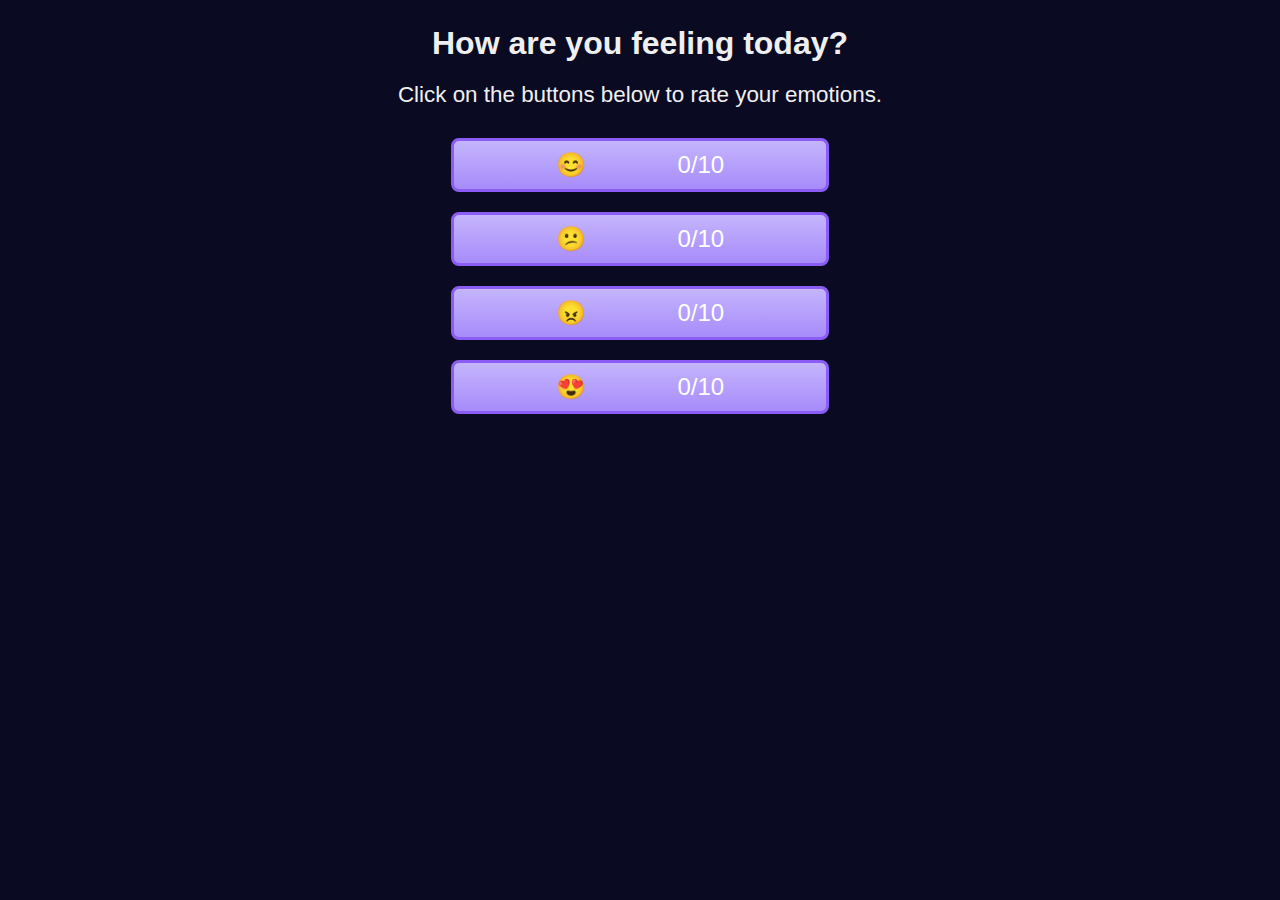
<file: emojiReactor.js/index.html>
<!DOCTYPE html>
<html lang="en">

<head>
  <meta charset="UTF-8" />
  <meta name="viewport" content="width=device-width, initial-scale=1.0" />
  <title>Emoji Reactor</title>
  <link rel="stylesheet" href="./style.css" />
</head>
<body>
  <main>

    <h1 class="title">How are you feeling today?</h1>

    <p class="description">
      Click on the buttons below to rate your emotions.
    </p>
    <div class="btn-container">
      <button id="happy-btn" class="emoji-btn" aria-label="Happy face emoji">
        <span role="img" aria-hidden="true">😊</span>
        <span class="count">0/10</span>
      </button>
      <button
        id="confused-btn"
        class="emoji-btn"
        aria-label="Confused face emoji"
      >
        <span role="img" aria-hidden="true">😕</span>
        <span class="count">0/10</span>
      </button>
      <button id="sad-btn" class="emoji-btn" aria-label="Angry face emoji">
        <span role="img" aria-hidden="true">😠</span>
        <span class="count">0/10</span>
      </button>
      <button
        id="loving-btn"
        class="emoji-btn"
        aria-label="Loving face emoji"
      >
        <span role="img" aria-hidden="true">😍</span>
        <span class="count">0/10</span>
      </button>
    </div>
  </main>
  <script src="script.js"></script>
</body>
</html>
</file>
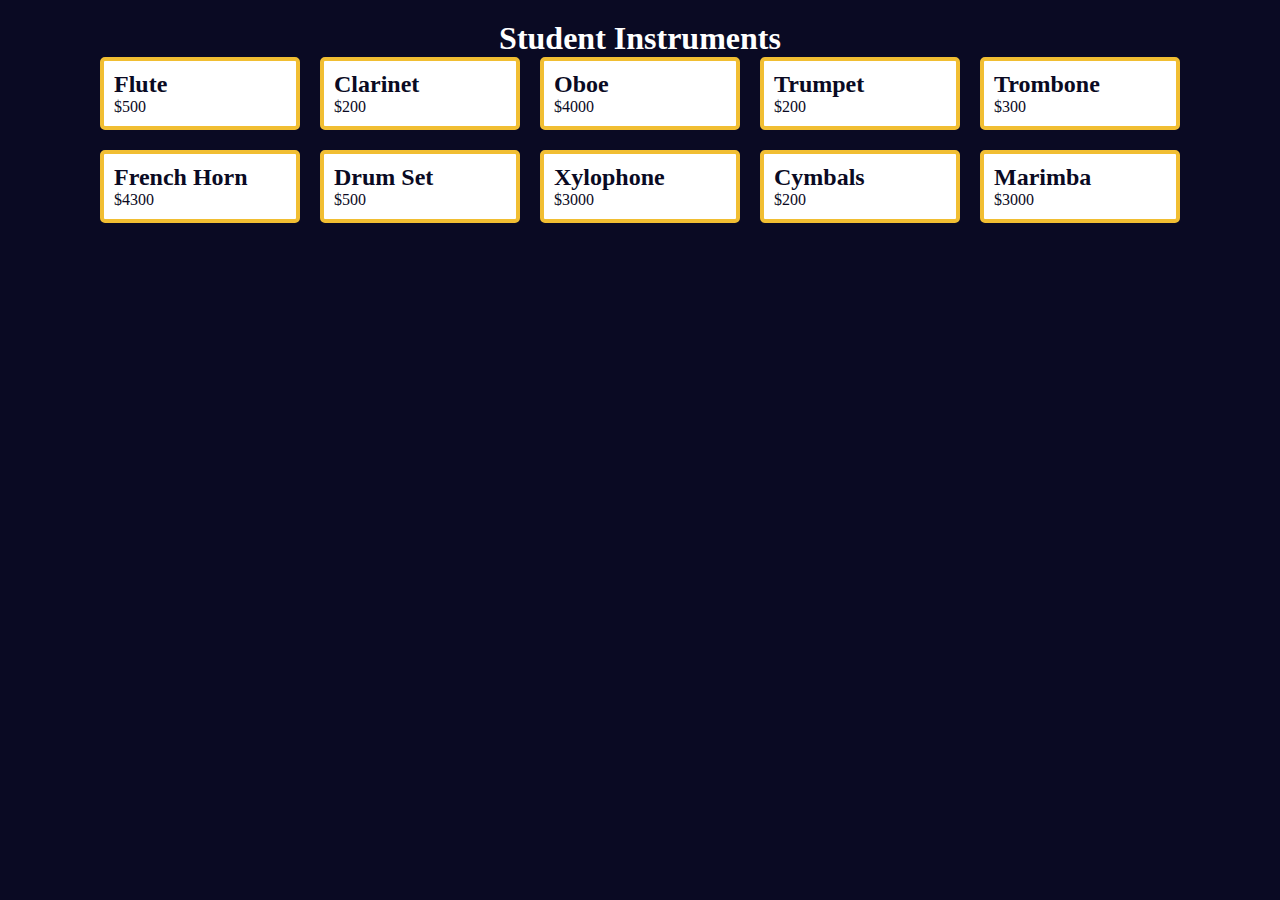
<file: musicInstrumentalFilter/index.html>
<!DOCTYPE html>
<html lang="en">
  <head>
    <meta charset="UTF-8" />
    <meta name="viewport" content="width=device-width, initial-scale=1.0" />
    <title>Music Instruments product page</title>
    <link rel="stylesheet" href="./styles.css" />
  </head>
  <body>
    <h1>Student Instruments</h1>

    <main>
      
      <div class="products-container">
        <div class="card">
          <h2>Flute</h2>
          <p>$500</p>
        </div>
        <div class="card">
          <h2>Clarinet</h2>
          <p>$200</p>
        </div>
        <div class="card">
          <h2>Oboe</h2>
          <p>$4000</p>
        </div>

        <div class="card">
          <h2>Trumpet</h2>
          <p>$200</p>
        </div>
        <div class="card">
          <h2>Trombone</h2>
          <p>$300</p>
        </div>
        <div class="card">
          <h2>French Horn</h2>
          <p>$4300</p>
        </div>

        <div class="card">
          <h2>Drum Set</h2>
          <p>$500</p>
        </div>
        <div class="card">
          <h2>Xylophone</h2>
          <p>$3000</p>
        </div>
        <div class="card">
          <h2>Cymbals</h2>
          <p>$200</p>
        </div>
        <div class="card">
          <h2>Marimba</h2>
          <p>$3000</p>
        </div>
      </div>
    </main>
  </body>
</html>
</file>
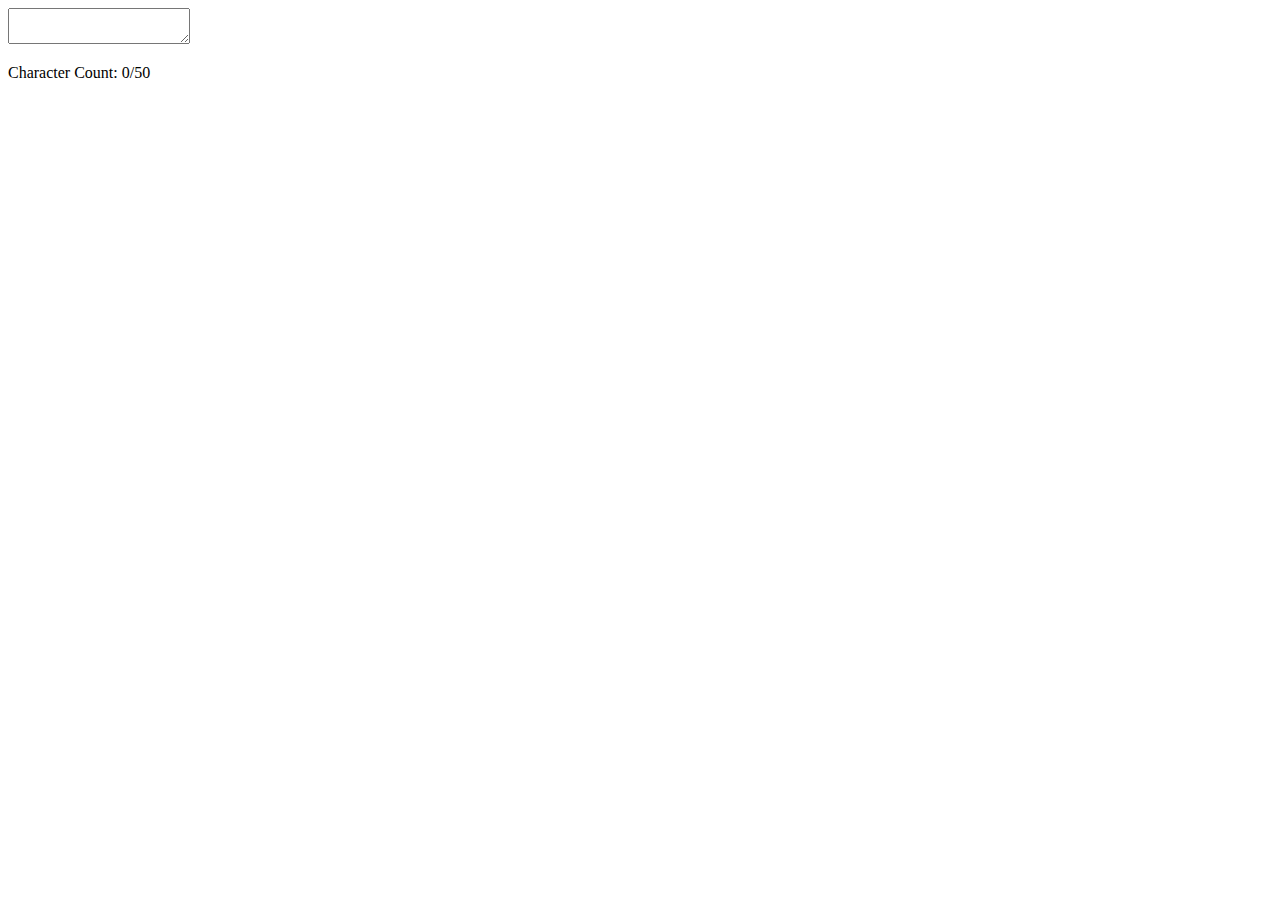
<file: realTimeCounter/index.html>
<!doctype html>
<html lang="en">
  <head>
    <meta charset="utf-8" />
    <meta name="viewport" content="width=device-width, initial-scale=1.0" />
    <title>Real Time Counter</title>
  </head>

  <body>
    <textarea id="text-input"></textarea>
    <p id="char-count">Character Count: 0/50</p>
  </body>
</html>
</file>
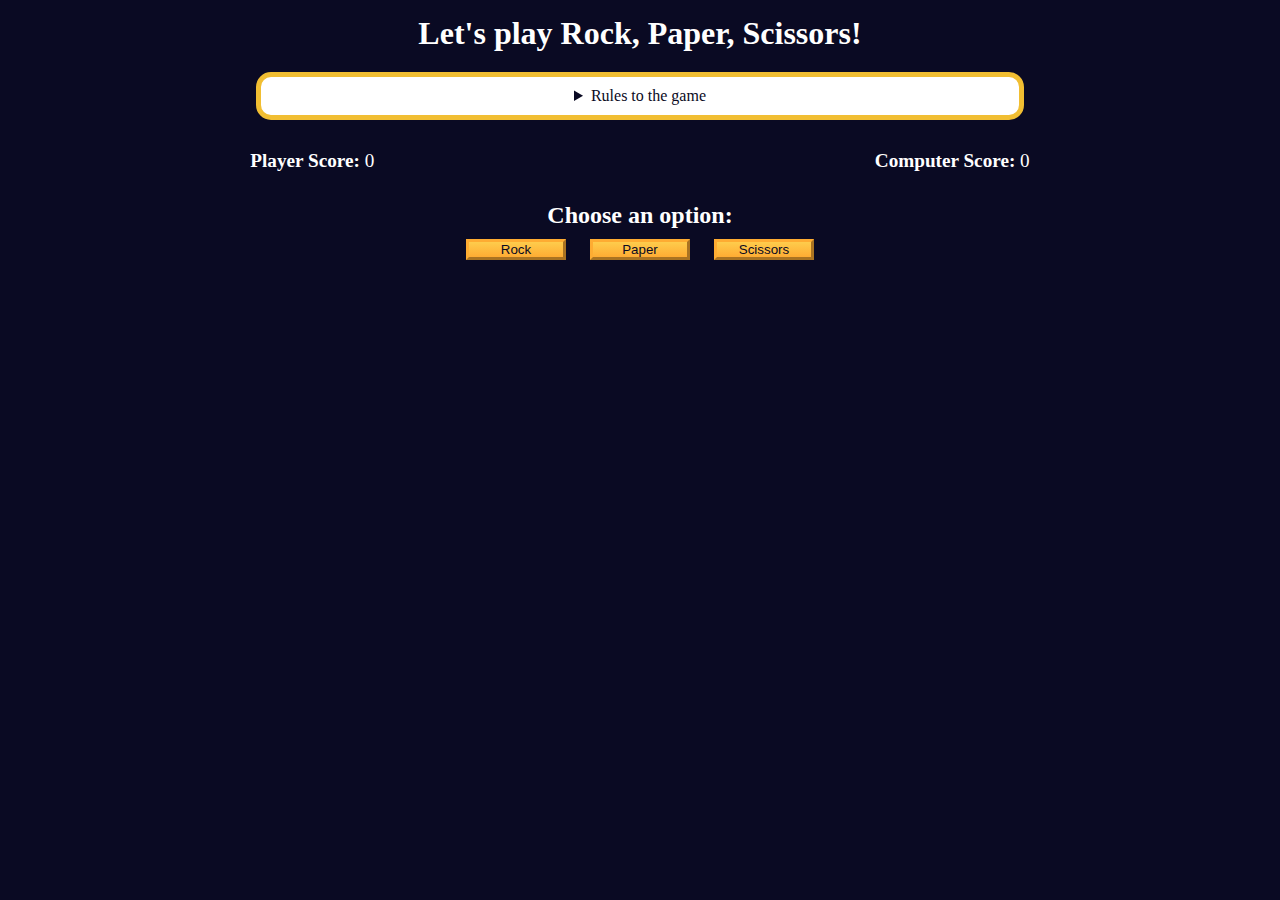
<file: rockPaperScissorsGame/index.html>
<!DOCTYPE html>
<html lang="en">
  <head>
    <meta charset="UTF-8" />
    <meta name="viewport" content="width=device-width, initial-scale=1.0" />
    <title>Rock, Paper, Scissors game</title>
    <link rel="stylesheet" href="./styles.css" />
  </head>
  <body>
    <h1>Let's play Rock, Paper, Scissors!</h1>
    <main>
      <details class="rules-container">
        <summary>Rules to the game</summary>

        <p>You will be playing against the computer.</p>
        <p>You can choose between Rock, Paper, and Scissors.</p>
        <p>The first one to three points wins.</p>

        <p>Here are the rules to getting a point in the game:</p>
        <ul>
          <li>Rock beats Scissors</li>
          <li>Scissors beats Paper</li>
          <li>Paper beats Rock</li>
        </ul>
        <p>
          If the player and computer choose the same option (e.g., Paper and
          Paper), then no one gets the point.
        </p>
      </details>

      <div class="score-container">
        <strong
          >Player Score: <span class="score" id="player-score">0</span></strong
        >
        <strong
          >Computer Score:
          <span class="score" id="computer-score">0</span></strong
        >
      </div>

      <section class="options-container">
        <h2>Choose an option:</h2>
        <div class="btn-container">
          <button id="rock-btn" class="btn">Rock</button>
          <button id="paper-btn" class="btn">Paper</button>
          <button id="scissors-btn" class="btn">Scissors</button>
        </div>
      </section>

      <div class="results-container">
        <p id="results-msg"></p>
        <p id="winner-msg"></p>
        <button class="btn" id="reset-game-btn">Play again?</button>
      </div>
    </main>
    <script src="./script.js"></script>
  </body>
</html>
</file>
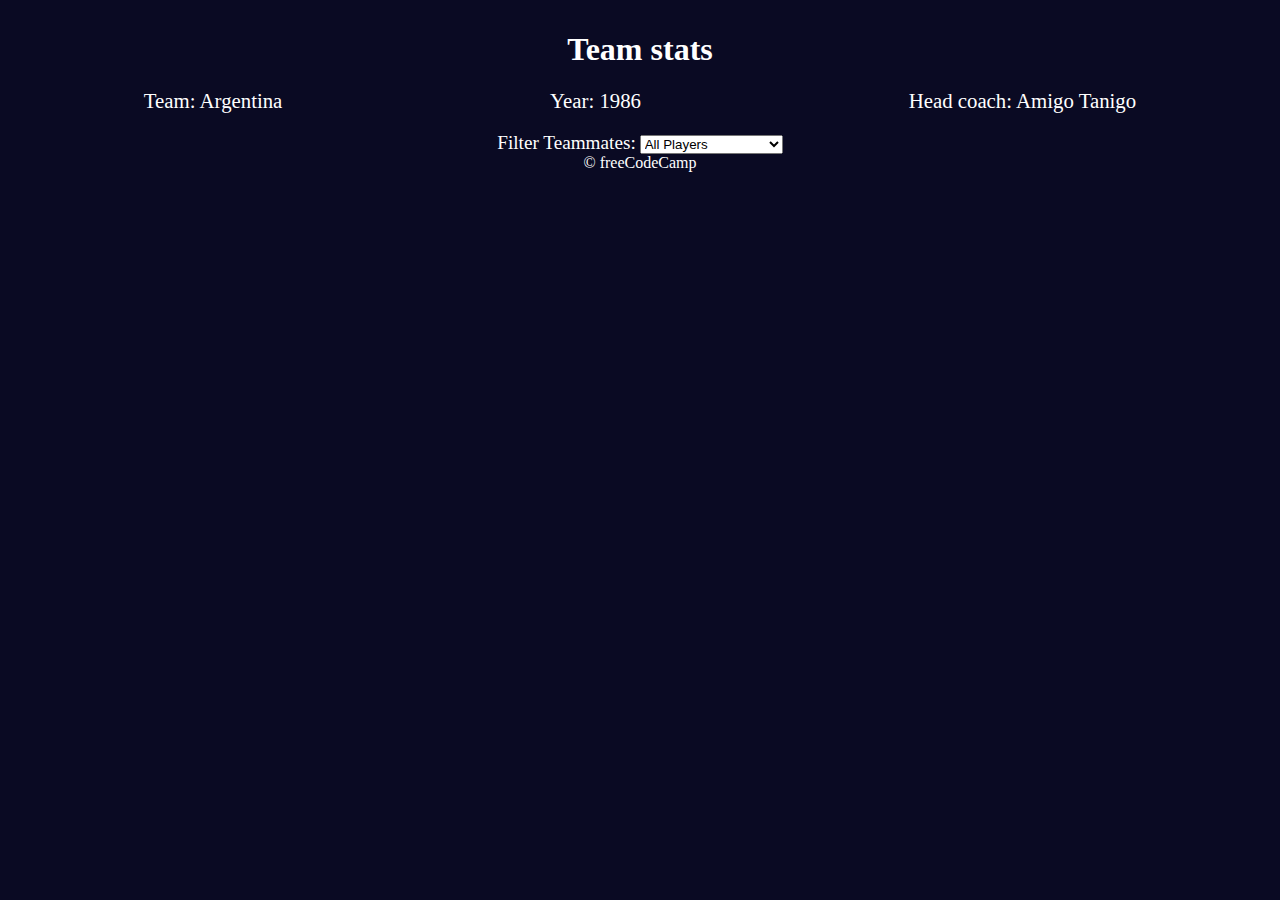
<file: setOfFootballTeamCards/index.html>
<!DOCTYPE html>
<html lang="en">
  <head>
    <meta charset="UTF-8" />
    <meta http-equiv="X-UA-Compatible" content="IE=edge" />
    <meta name="viewport" content="width=device-width, initial-scale=1.0" />
    <title>
      Build a Set of Football Team Cards
    </title>
    <link rel="stylesheet" href="styles.css" />
  </head>
  <body>
    <h1 class="title">Team stats</h1>
    <main>
      <div class="team-stats">
        <p>Team: <span id="team"></span></p>
        <p>Year: <span id="year"></span></p>
        <p>Head coach: <span id="head-coach"></span></p>
      </div>
      <label class="options-label" for="players">Filter Teammates:</label>
      <select name="players" id="players">
        <option value="all">All Players</option>
        <option value="forward">Position Forward</option>
        <option value="midfielder">Position Midfielder</option>
        <option value="defender">Position Defender</option>
        <option value="goalkeeper">Position Goalkeeper</option>
      </select>
      <div class="cards" id="player-cards"></div>
    </main>
    <footer>&copy; freeCodeCamp</footer>
    <script src="./script.js"></script>
  </body>
</html>
</file>
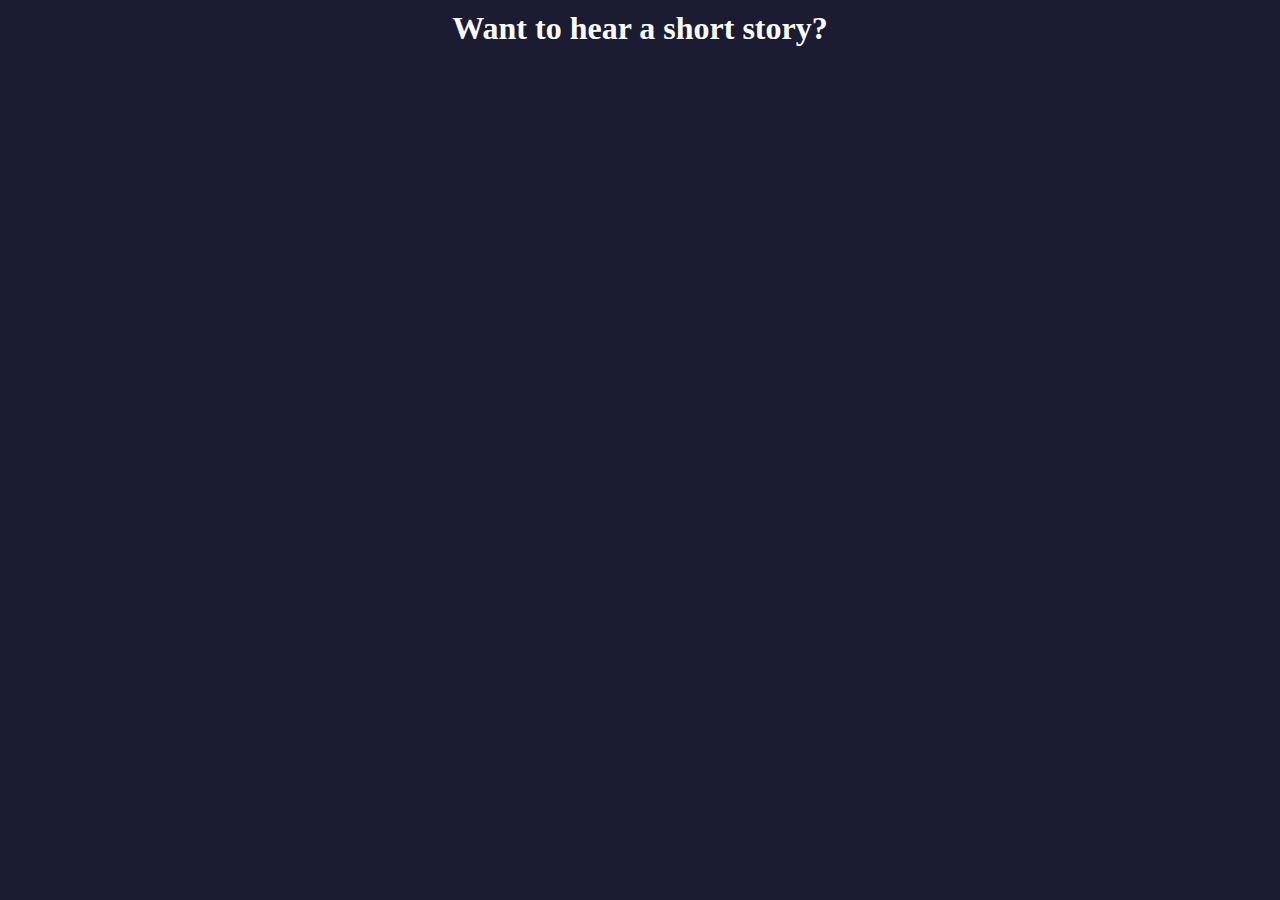
<file: storytellingApp/index.html>
<!doctype html>
<html lang="en">
  <head>
    <meta charset="UTF-8" />
    <meta name="viewport" content="width=device-width, initial-scale=1.0" />
    <title>Storytelling App</title>
    <link rel="stylesheet" href="./styles.css" />
  </head>
  <body>
    <h1>Want to hear a short story?</h1>
  </body>
</html>
</file>
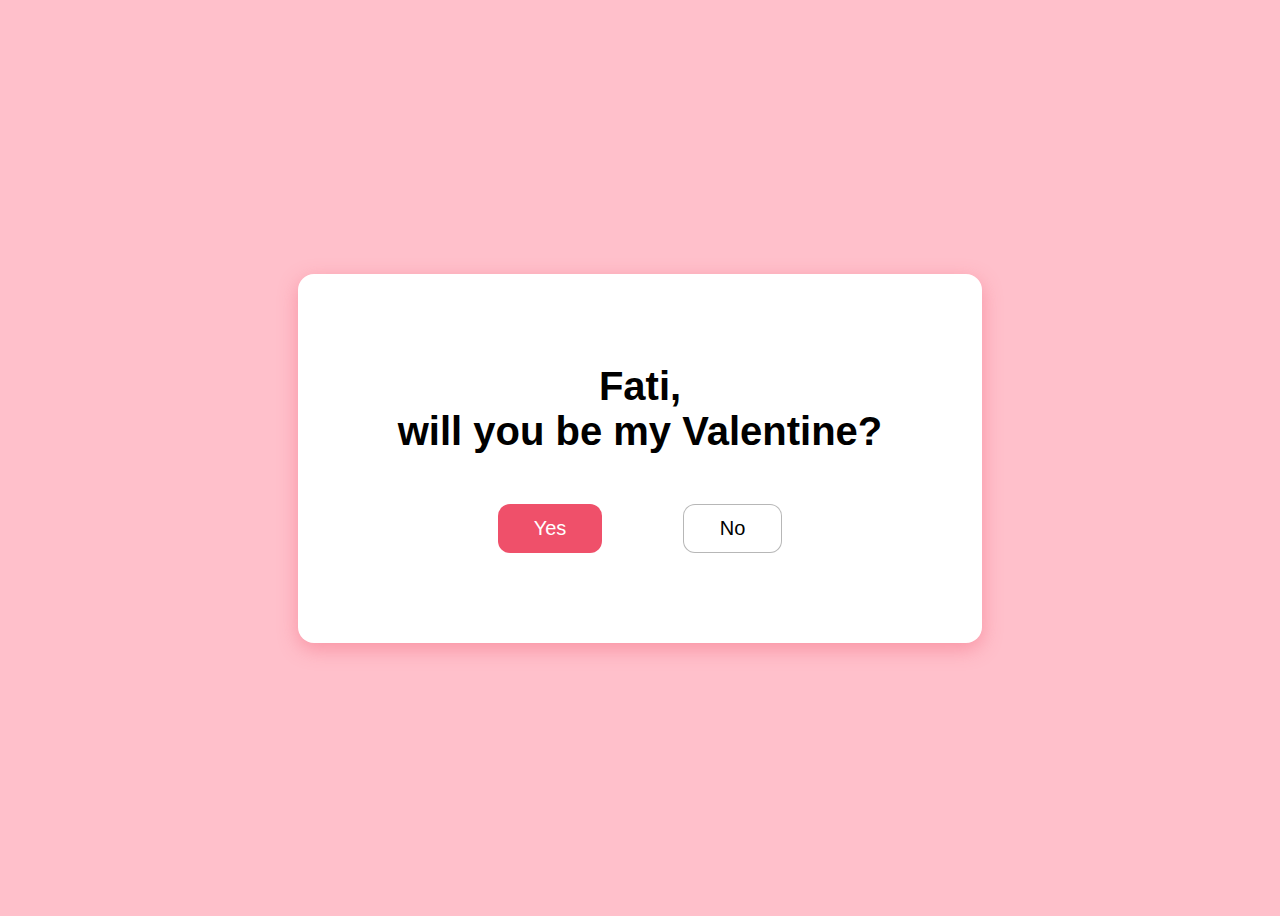
<file: valentine/index.html>
<!doctype html>
<html lang="en">
  <head>
    <meta charset="UTF-8" />
    <meta name="viewport" content="width=device-width, initial-scale=1.0" />
    <title>Valentine ❤️</title>
    <link rel="stylesheet" href="./styles.css" />
  </head>
  <body>
    <div class="container">
      <p class="paragraph">
        Fati, <br />
        will you be my Valentine?
      </p>
      <div class="buttons">
        <button id="yes" class="btn">Yes</button>
        <button id="no" class="btn">No</button>
      </div>
    </div>
    <script src="script.js"></script>
  </body>
</html>
</file>
<file: emojiReactor.js/style.css>
*,
*::before,
*::after {
  box-sizing: border-box;
  margin: 0;
  padding: 0;
}

:root {
  --light-grey: #efefef;
  --white: #ffffff;
  --very-dark-blue: #0a0a23;
  --light-purple: #a78bfa;
  --very-light-purple: #c4b5fd;
  --purple: #8b5cf6;
}

body {
  background-color: var(--very-dark-blue);
  color: var(--light-grey);
  font-family: sans-serif;
}

main {
  text-align: center;
  padding: 10px;
}

.btn-container,
button {
  display: flex;
  justify-content: space-evenly;
  align-items: center;
}

.btn-container {
  flex-direction: column;
}

.emoji-btn {
  width: 70%;
  cursor: pointer;
  color: var(--white);
  background-color: var(--light-purple);
  background-image: linear-gradient(
    to bottom,
    var(--very-light-purple),
    var(--light-purple)
  );
  border: 3px solid var(--purple);
  border-radius: 8px;
  padding: 10px;
  font-size: 1.5rem;
  margin: 10px 0;
  transition: background-color 0.3s ease, transform 0.2s ease;
}

@media (min-width: 768px) {
  .emoji-btn {
    width: 30%;
  }
}

.emoji-btn:hover {
  background-color: var(--purple);
  background-image: none;
}

.title {
  margin-top: 15px;
  font-size: 2rem;
}

.description {
  font-size: 1.4rem;
  margin: 20px 0;
}
</file>
<file: musicInstrumentalFilter/styles.css>
*,
*::before,
*::after {
  margin: 0;
  padding: 0;
  box-sizing: border-box;
}

:root {
  --dark-grey: #0a0a23;
  --white: #ffffff;
  --yellow: #f1be32;
}

body {
  background-color: var(--dark-grey);
  color: var(--white);
}

h1 {
  text-align: center;
  margin-top: 20px;
}

.select-container {
  display: block;
  margin: 25px auto;
  padding: 8px;
  border: 4px solid var(--white);
  border-radius: 4px;
  width: 200px;
}

.products-container {
  display: flex;
  flex-direction: column;
  flex-wrap: wrap;
  align-items: center;
  justify-content: center;
  gap: 20px;
}

@media (min-width: 760px) {
  .products-container {
    flex-direction: row;
  }
}

.card {
  background-color: var(--white);
  color: var(--dark-grey);
  border: 4px solid var(--yellow);
  border-radius: 5px;
  padding: 10px;
  width: 200px;
}
</file>
<file: rockPaperScissorsGame/styles.css>
*,
*::before,
*::after {
  margin: 0;
  padding: 0;
  box-sizing: border-box;
}

:root {
  --very-dark-blue: #0a0a23;
  --white: #ffffff;
  --yellow: #f1be32;
  --golden-yellow: #feac32;
}

body {
  background-color: var(--very-dark-blue);
  text-align: center;
  color: var(--white);
}

h1 {
  margin: 15px 0 20px;
}

.btn {
  cursor: pointer;
  width: 100px;
  margin: 10px;
  color: var(--very-dark-blue);
  background-color: var(--golden-yellow);
  background-image: linear-gradient(#fecc4c, #ffac33);
  border-color: var(--golden-yellow);
  border-width: 3px;
}

.btn:hover {
  background-image: linear-gradient(#ffcc4c, #f89808);
}

.rules-container {
  padding: 10px 0;
  margin: auto;
  border-radius: 15px;
  border: 5px solid var(--yellow);
  background-color: var(--white);
  color: var(--very-dark-blue);
}

.rules-container ul {
  list-style-type: none;
}

.rules-container p {
  margin: 10px 0;
}

@media (min-width: 760px) {
  .rules-container {
    width: 60%;
  }
}

.score-container {
  display: flex;
  justify-content: space-around;
  margin: 30px 0;
  font-size: 1.2rem;
}

.score {
  font-weight: 500;
}

.results-container {
  font-size: 1.3rem;
  margin: 15px 0;
}

#winner-msg {
  margin-top: 25px;
}

#reset-game-btn {
  display: none;
  margin: 20px auto;
}
</file>
<file: setOfFootballTeamCards/styles.css>
*,
*::before,
*::after {
  box-sizing: border-box;
  margin: 0;
  padding: 0;
}

:root {
  --dark-grey: #0a0a23;
  --light-grey: #f5f6f7;
  --white: #ffffff;
  --black: #000;
}

body {
  background-color: var(--dark-grey);
  text-align: center;
  padding: 10px;
}

.title,
.options-label,
.team-stats,
footer {
  color: var(--white);
}

.title {
  margin: 1.3rem 0;
}

.team-stats {
  display: flex;
  justify-content: space-around;
  flex-wrap: wrap;
  font-size: 1.3rem;
  margin: 1.2rem 0;
}

.options-label {
  font-size: 1.2rem;
}

.cards {
  display: flex;
  flex-wrap: wrap;
  justify-content: center;
  align-items: center;
}

.player-card {
  background-color: var(--light-grey);
  padding: 1.3rem;
  margin: 1.2rem;
  width: 300px;
  border-radius: 15px;
}

@media (max-width: 768px) {
  .team-stats {
    flex-direction: column;
  }
}
</file>
<file: storytellingApp/styles.css>
*,
*::before,
*::after {
    margin: 0;
    padding: 0;
    box-sizing: border-box;
}

:root {
    --dark-grey: #1b1b32;
    --black: #000;
    --white: #fff;
    --golden-yellow: #fecc4c;
    --yellow: #ffcc4c;
    --gold: #feac32;
    --orange: #ffac33;
    --dark-orange: #f89808;
}

body {
    background-color: var(--dark-grey);
    color: var(--white);
}

h1,
#result {
    text-align: center;
}

h1 {
    margin: 10px 0 15px;
}

.story-container {
    margin: auto;
    padding: 10px;
    width: 80%;
    border-style: double;
    border-width: 14px;
    border-color: var(--white);
}

.btn-container {
    display: flex;
    flex-direction: column;
    justify-content: center;
    align-items: center;
}

@media (min-width: 760px) {
    .btn-container {
        flex-direction: row;
    }
}

#result {
    margin-top: 15px;
    font-size: 1.2rem;
    line-height: 30px;
}

.btn {
    cursor: pointer;
    width: 200px;
    margin: 10px 0 10px 0.5rem;
    color: var(--black);
    background-color: var(--gold);
    background-image: linear-gradient(var(--golden-yellow), var(--orange));
    border-color: var(--gold);
    border-width: 3px;
}

.btn:hover {
    background-image: linear-gradient(var(--yellow), var(--dark-orange));
}
</file>
<file: valentine/styles.css>
body {
  background-color: pink;
  min-height: 100vh;
  display: flex;
  justify-content: center;
  align-items: center;
  font-family: Verdana, Geneva, Tahoma, sans-serif;
}
.container {
  position: relative;
  align-items: center;
  padding: 50px 100px 80px;
  background-color: white;
  border-radius: 16px;
  box-shadow: 0 6px 20px rgba(239, 80, 106, 0.4);
}
p {
  font-size: 40px;
  font-weight: 600;
  text-align: center;
}
.buttons {
  padding: 10px 100px;
  display: flex;
  justify-content: space-between;
}
.btn {
  padding: 12px 36px;
  border-radius: 12px;
  font-size: 20px;
  font-weight: 200;
}
#yes {
  background-color: rgb(239, 80, 106);
  color: white;
  border: 0;
}
#no {
  background-color: white;

  border: 1px solid rgba(107, 106, 106, 0.486);
}
.meme {
  width: 200px;
  margin: 15px 0;
  border-radius: 12px;
}
</file>
